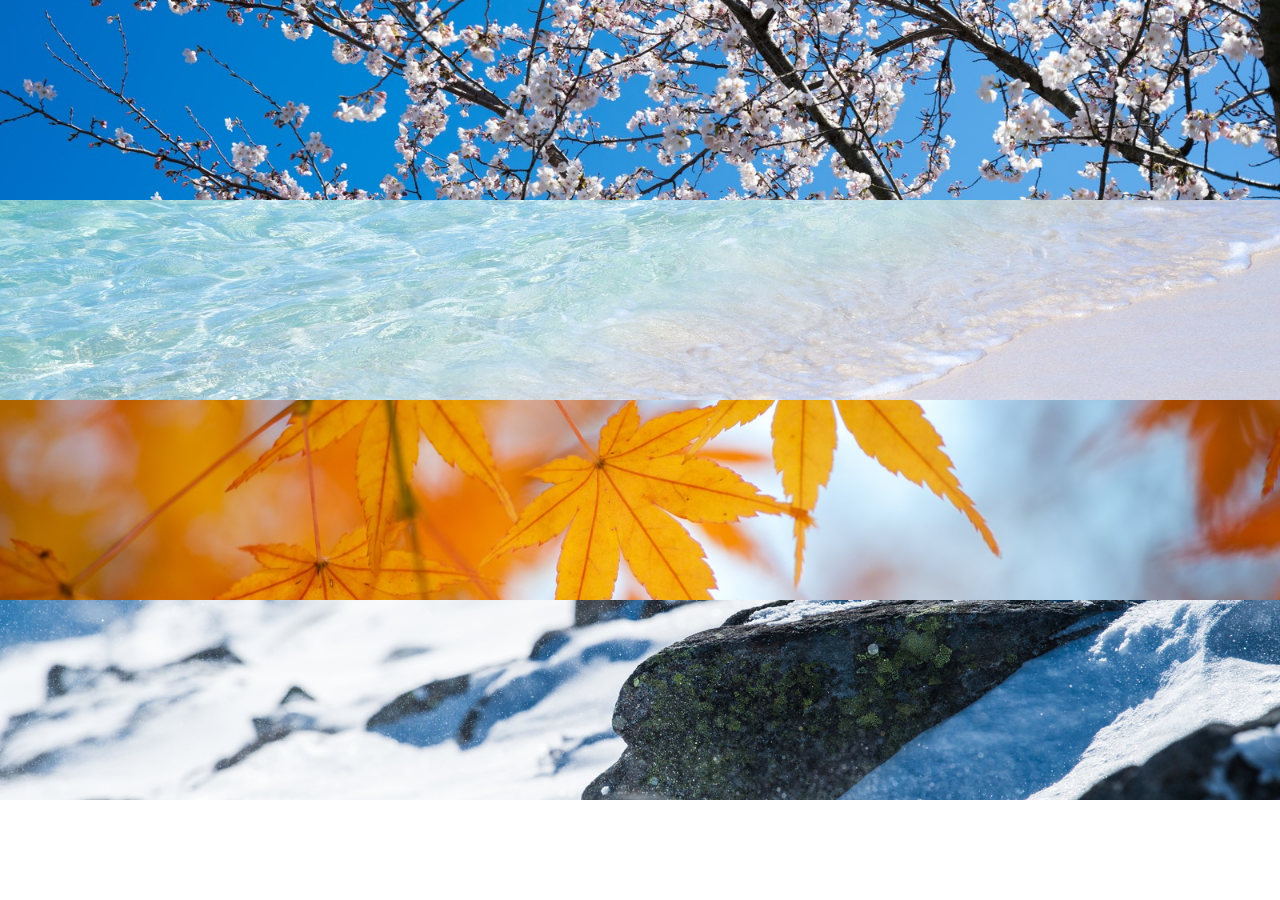
<file: exercise/chapter6/index.html>
<!DOCTYPE html>
<html lang="ja">
  <head>
    <meta charset="UTF-8" />
    <link rel="stylesheet" href="style.css" />
    <title>chapter6</title>
  </head>
  
  <body>
    <div class="box1"> </div>
    <div class="box2"> </div>
    <div class="box3"> </div>
    <div class="box4"> </div>
  </body>
  </html>
</file>
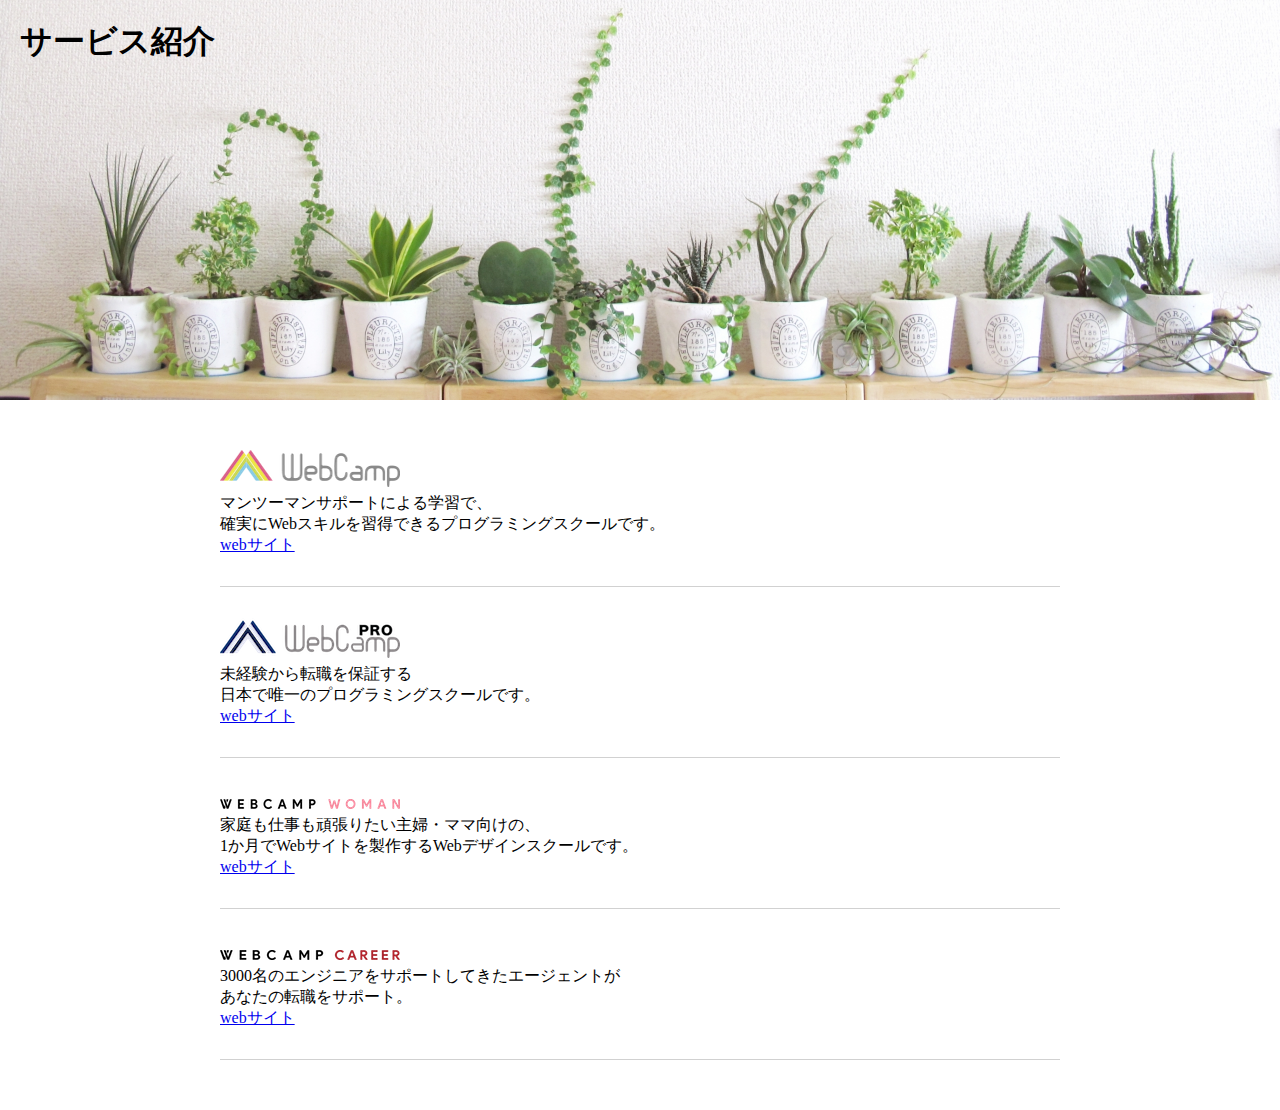
<file: exercise/chapter7/index.html>
<!DOCTYPE html>
<html lang="ja">
  <head>
    <meta charset="UTF-8" />
    <link rel="stylesheet" href="style.css" />
    <title>chapter7</title>
  </head>
  <body>
    <section class="main-visual">
      <h1 class="headline">サービス紹介</h1>
    </section>
    
    <main>
       <section class="section1">
        <h2>
        <img src="img/wc-logo.png" />
        </h2>
        <p>
          マンツーマンサポートによる学習で、<br />
          確実にWebスキルを習得できるプログラミングスクールです。
        </p>
       <a href="https://web-camp.io/">webサイト</a>
      </section>
      <section class="section2">
        <h2>
        <img src="img/wcp-logo.png" />
        </h2>
        <p>
         未経験から転職を保証する<br />
         日本で唯一のプログラミングスクールです。
        </p>
       <a href="https://web-camp.io/commit/">webサイト</a>
      </section>
       <section class="section3">
         <h2>
        <img src="img/wcw-logo.png" />
        </h2>
        <p>
         家庭も仕事も頑張りたい主婦・ママ向けの、<br />
         1か月でWebサイトを製作するWebデザインスクールです。
        </p>
       <a href="http://web-camp.io/woman/">webサイト</a>
      </section>
         <section class="section4">
        <h2>
          <img src="img/wcc-logo.png" />
        </h2>
        <p>
         3000名のエンジニアをサポートしてきたエージェントが<br />
         あなたの転職をサポート。
        </p>
       <a href="https://web-camp.io/">webサイト</a>
      </section>
    </main>
  </body>
</html>
</file>
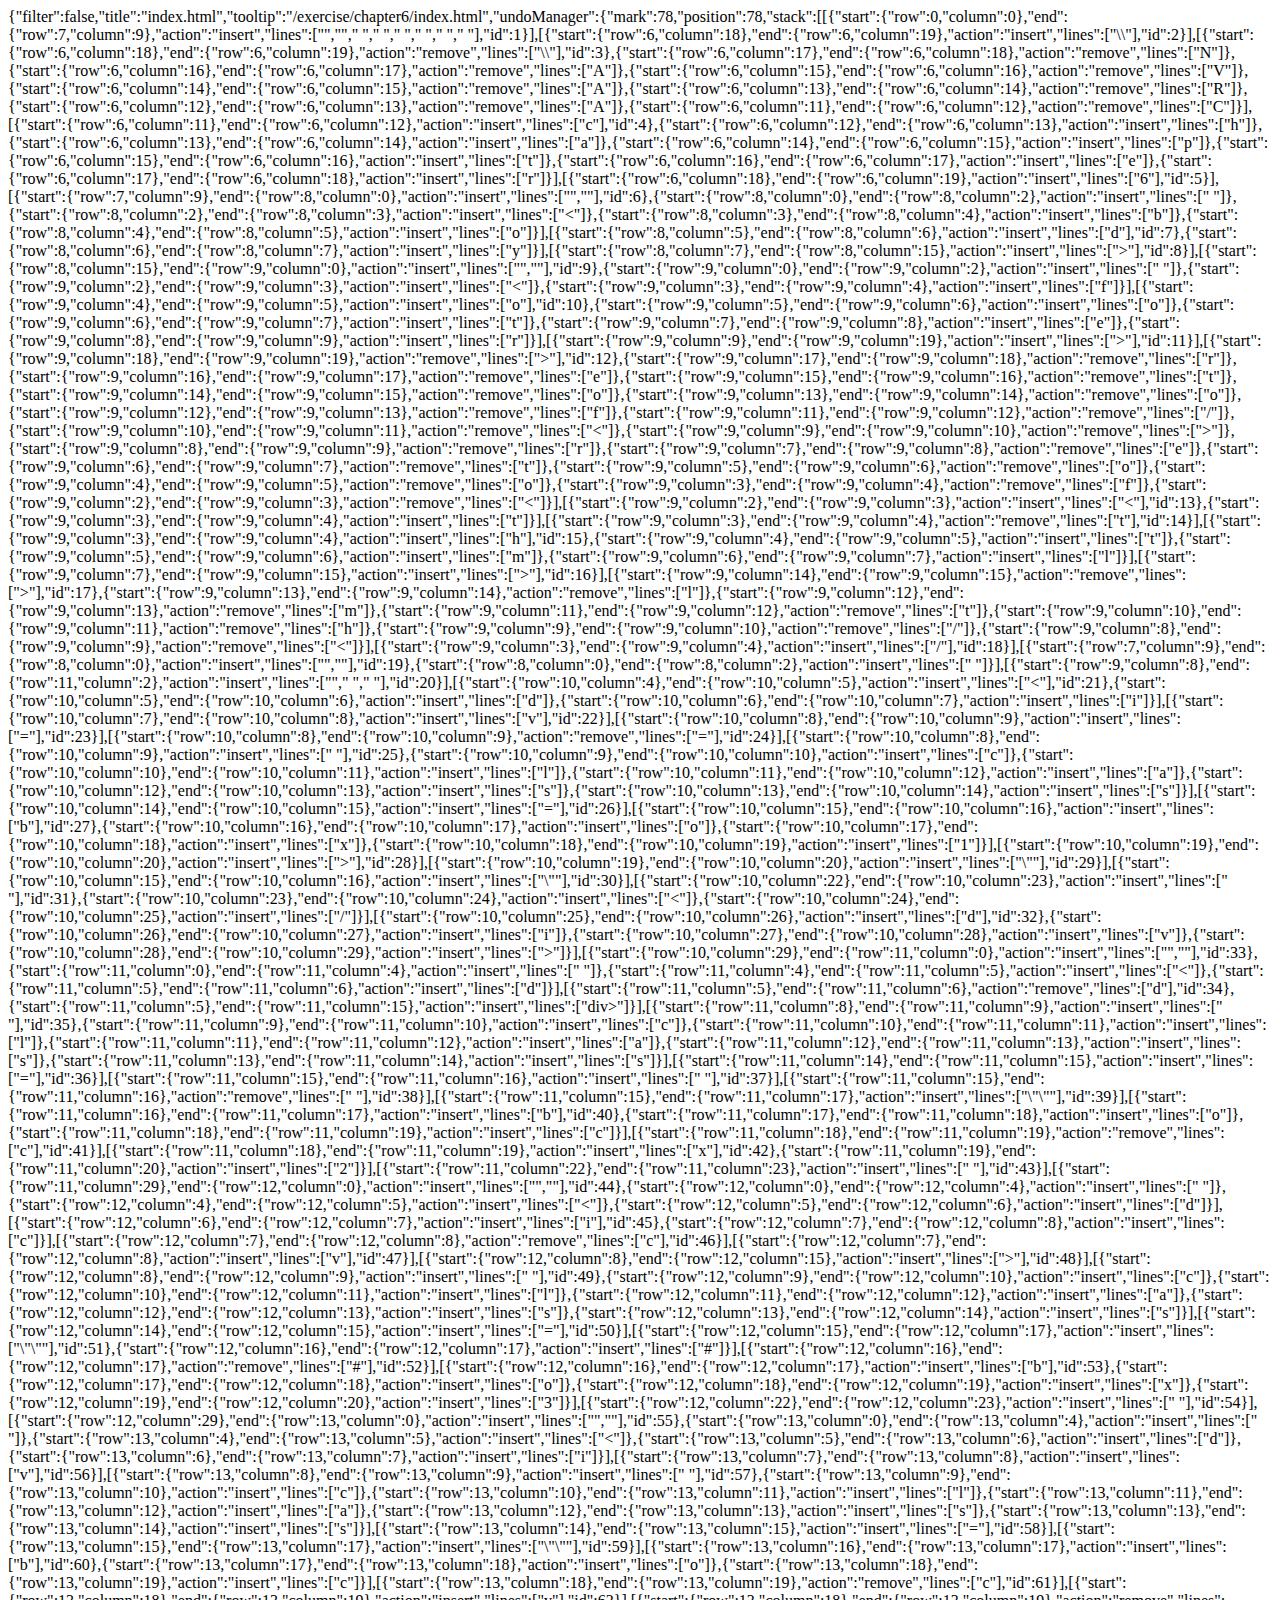
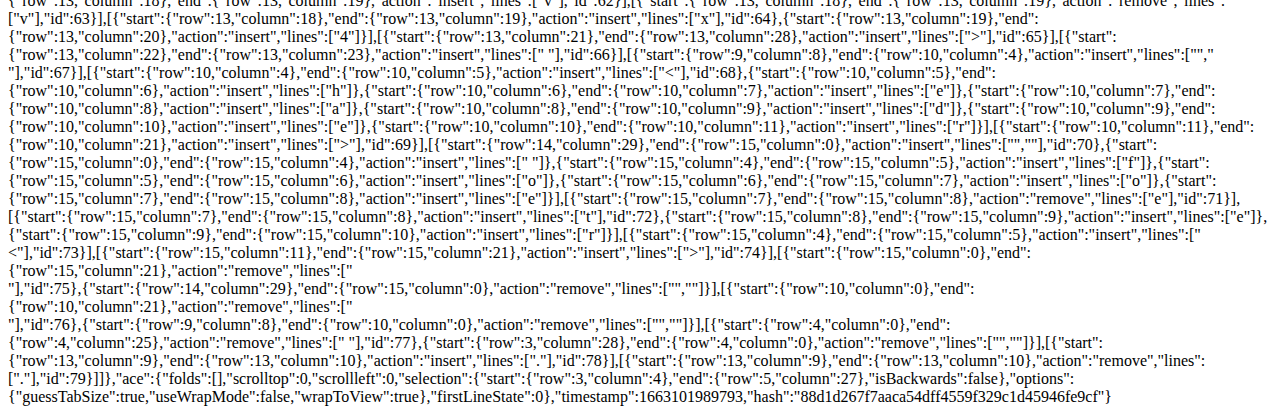
<file: .c9/metadata/environment/exercise/chapter6/index.html>
{"filter":false,"title":"index.html","tooltip":"/exercise/chapter6/index.html","undoManager":{"mark":78,"position":78,"stack":[[{"start":{"row":0,"column":0},"end":{"row":7,"column":9},"action":"insert","lines":["<!DOCTYPE html>","<html lang=\"ja\">","  <head>","    <meta charset=\"UTF-8\" />","    <!-- CSSファイルの読み込み -->","    <link rel=\"stylesheet\" href=\"style.css\" />","    <title>CARAVAN</title>","  </head>"],"id":1}],[{"start":{"row":6,"column":18},"end":{"row":6,"column":19},"action":"insert","lines":["\\"],"id":2}],[{"start":{"row":6,"column":18},"end":{"row":6,"column":19},"action":"remove","lines":["\\"],"id":3},{"start":{"row":6,"column":17},"end":{"row":6,"column":18},"action":"remove","lines":["N"]},{"start":{"row":6,"column":16},"end":{"row":6,"column":17},"action":"remove","lines":["A"]},{"start":{"row":6,"column":15},"end":{"row":6,"column":16},"action":"remove","lines":["V"]},{"start":{"row":6,"column":14},"end":{"row":6,"column":15},"action":"remove","lines":["A"]},{"start":{"row":6,"column":13},"end":{"row":6,"column":14},"action":"remove","lines":["R"]},{"start":{"row":6,"column":12},"end":{"row":6,"column":13},"action":"remove","lines":["A"]},{"start":{"row":6,"column":11},"end":{"row":6,"column":12},"action":"remove","lines":["C"]}],[{"start":{"row":6,"column":11},"end":{"row":6,"column":12},"action":"insert","lines":["c"],"id":4},{"start":{"row":6,"column":12},"end":{"row":6,"column":13},"action":"insert","lines":["h"]},{"start":{"row":6,"column":13},"end":{"row":6,"column":14},"action":"insert","lines":["a"]},{"start":{"row":6,"column":14},"end":{"row":6,"column":15},"action":"insert","lines":["p"]},{"start":{"row":6,"column":15},"end":{"row":6,"column":16},"action":"insert","lines":["t"]},{"start":{"row":6,"column":16},"end":{"row":6,"column":17},"action":"insert","lines":["e"]},{"start":{"row":6,"column":17},"end":{"row":6,"column":18},"action":"insert","lines":["r"]}],[{"start":{"row":6,"column":18},"end":{"row":6,"column":19},"action":"insert","lines":["6"],"id":5}],[{"start":{"row":7,"column":9},"end":{"row":8,"column":0},"action":"insert","lines":["",""],"id":6},{"start":{"row":8,"column":0},"end":{"row":8,"column":2},"action":"insert","lines":["  "]},{"start":{"row":8,"column":2},"end":{"row":8,"column":3},"action":"insert","lines":["<"]},{"start":{"row":8,"column":3},"end":{"row":8,"column":4},"action":"insert","lines":["b"]},{"start":{"row":8,"column":4},"end":{"row":8,"column":5},"action":"insert","lines":["o"]}],[{"start":{"row":8,"column":5},"end":{"row":8,"column":6},"action":"insert","lines":["d"],"id":7},{"start":{"row":8,"column":6},"end":{"row":8,"column":7},"action":"insert","lines":["y"]}],[{"start":{"row":8,"column":7},"end":{"row":8,"column":15},"action":"insert","lines":["></body>"],"id":8}],[{"start":{"row":8,"column":15},"end":{"row":9,"column":0},"action":"insert","lines":["",""],"id":9},{"start":{"row":9,"column":0},"end":{"row":9,"column":2},"action":"insert","lines":["  "]},{"start":{"row":9,"column":2},"end":{"row":9,"column":3},"action":"insert","lines":["<"]},{"start":{"row":9,"column":3},"end":{"row":9,"column":4},"action":"insert","lines":["f"]}],[{"start":{"row":9,"column":4},"end":{"row":9,"column":5},"action":"insert","lines":["o"],"id":10},{"start":{"row":9,"column":5},"end":{"row":9,"column":6},"action":"insert","lines":["o"]},{"start":{"row":9,"column":6},"end":{"row":9,"column":7},"action":"insert","lines":["t"]},{"start":{"row":9,"column":7},"end":{"row":9,"column":8},"action":"insert","lines":["e"]},{"start":{"row":9,"column":8},"end":{"row":9,"column":9},"action":"insert","lines":["r"]}],[{"start":{"row":9,"column":9},"end":{"row":9,"column":19},"action":"insert","lines":["></footer>"],"id":11}],[{"start":{"row":9,"column":18},"end":{"row":9,"column":19},"action":"remove","lines":[">"],"id":12},{"start":{"row":9,"column":17},"end":{"row":9,"column":18},"action":"remove","lines":["r"]},{"start":{"row":9,"column":16},"end":{"row":9,"column":17},"action":"remove","lines":["e"]},{"start":{"row":9,"column":15},"end":{"row":9,"column":16},"action":"remove","lines":["t"]},{"start":{"row":9,"column":14},"end":{"row":9,"column":15},"action":"remove","lines":["o"]},{"start":{"row":9,"column":13},"end":{"row":9,"column":14},"action":"remove","lines":["o"]},{"start":{"row":9,"column":12},"end":{"row":9,"column":13},"action":"remove","lines":["f"]},{"start":{"row":9,"column":11},"end":{"row":9,"column":12},"action":"remove","lines":["/"]},{"start":{"row":9,"column":10},"end":{"row":9,"column":11},"action":"remove","lines":["<"]},{"start":{"row":9,"column":9},"end":{"row":9,"column":10},"action":"remove","lines":[">"]},{"start":{"row":9,"column":8},"end":{"row":9,"column":9},"action":"remove","lines":["r"]},{"start":{"row":9,"column":7},"end":{"row":9,"column":8},"action":"remove","lines":["e"]},{"start":{"row":9,"column":6},"end":{"row":9,"column":7},"action":"remove","lines":["t"]},{"start":{"row":9,"column":5},"end":{"row":9,"column":6},"action":"remove","lines":["o"]},{"start":{"row":9,"column":4},"end":{"row":9,"column":5},"action":"remove","lines":["o"]},{"start":{"row":9,"column":3},"end":{"row":9,"column":4},"action":"remove","lines":["f"]},{"start":{"row":9,"column":2},"end":{"row":9,"column":3},"action":"remove","lines":["<"]}],[{"start":{"row":9,"column":2},"end":{"row":9,"column":3},"action":"insert","lines":["<"],"id":13},{"start":{"row":9,"column":3},"end":{"row":9,"column":4},"action":"insert","lines":["t"]}],[{"start":{"row":9,"column":3},"end":{"row":9,"column":4},"action":"remove","lines":["t"],"id":14}],[{"start":{"row":9,"column":3},"end":{"row":9,"column":4},"action":"insert","lines":["h"],"id":15},{"start":{"row":9,"column":4},"end":{"row":9,"column":5},"action":"insert","lines":["t"]},{"start":{"row":9,"column":5},"end":{"row":9,"column":6},"action":"insert","lines":["m"]},{"start":{"row":9,"column":6},"end":{"row":9,"column":7},"action":"insert","lines":["l"]}],[{"start":{"row":9,"column":7},"end":{"row":9,"column":15},"action":"insert","lines":["></html>"],"id":16}],[{"start":{"row":9,"column":14},"end":{"row":9,"column":15},"action":"remove","lines":[">"],"id":17},{"start":{"row":9,"column":13},"end":{"row":9,"column":14},"action":"remove","lines":["l"]},{"start":{"row":9,"column":12},"end":{"row":9,"column":13},"action":"remove","lines":["m"]},{"start":{"row":9,"column":11},"end":{"row":9,"column":12},"action":"remove","lines":["t"]},{"start":{"row":9,"column":10},"end":{"row":9,"column":11},"action":"remove","lines":["h"]},{"start":{"row":9,"column":9},"end":{"row":9,"column":10},"action":"remove","lines":["/"]},{"start":{"row":9,"column":8},"end":{"row":9,"column":9},"action":"remove","lines":["<"]}],[{"start":{"row":9,"column":3},"end":{"row":9,"column":4},"action":"insert","lines":["/"],"id":18}],[{"start":{"row":7,"column":9},"end":{"row":8,"column":0},"action":"insert","lines":["",""],"id":19},{"start":{"row":8,"column":0},"end":{"row":8,"column":2},"action":"insert","lines":["  "]}],[{"start":{"row":9,"column":8},"end":{"row":11,"column":2},"action":"insert","lines":["","    ","  "],"id":20}],[{"start":{"row":10,"column":4},"end":{"row":10,"column":5},"action":"insert","lines":["<"],"id":21},{"start":{"row":10,"column":5},"end":{"row":10,"column":6},"action":"insert","lines":["d"]},{"start":{"row":10,"column":6},"end":{"row":10,"column":7},"action":"insert","lines":["i"]}],[{"start":{"row":10,"column":7},"end":{"row":10,"column":8},"action":"insert","lines":["v"],"id":22}],[{"start":{"row":10,"column":8},"end":{"row":10,"column":9},"action":"insert","lines":["="],"id":23}],[{"start":{"row":10,"column":8},"end":{"row":10,"column":9},"action":"remove","lines":["="],"id":24}],[{"start":{"row":10,"column":8},"end":{"row":10,"column":9},"action":"insert","lines":[" "],"id":25},{"start":{"row":10,"column":9},"end":{"row":10,"column":10},"action":"insert","lines":["c"]},{"start":{"row":10,"column":10},"end":{"row":10,"column":11},"action":"insert","lines":["l"]},{"start":{"row":10,"column":11},"end":{"row":10,"column":12},"action":"insert","lines":["a"]},{"start":{"row":10,"column":12},"end":{"row":10,"column":13},"action":"insert","lines":["s"]},{"start":{"row":10,"column":13},"end":{"row":10,"column":14},"action":"insert","lines":["s"]}],[{"start":{"row":10,"column":14},"end":{"row":10,"column":15},"action":"insert","lines":["="],"id":26}],[{"start":{"row":10,"column":15},"end":{"row":10,"column":16},"action":"insert","lines":["b"],"id":27},{"start":{"row":10,"column":16},"end":{"row":10,"column":17},"action":"insert","lines":["o"]},{"start":{"row":10,"column":17},"end":{"row":10,"column":18},"action":"insert","lines":["x"]},{"start":{"row":10,"column":18},"end":{"row":10,"column":19},"action":"insert","lines":["1"]}],[{"start":{"row":10,"column":19},"end":{"row":10,"column":20},"action":"insert","lines":[">"],"id":28}],[{"start":{"row":10,"column":19},"end":{"row":10,"column":20},"action":"insert","lines":["\""],"id":29}],[{"start":{"row":10,"column":15},"end":{"row":10,"column":16},"action":"insert","lines":["\""],"id":30}],[{"start":{"row":10,"column":22},"end":{"row":10,"column":23},"action":"insert","lines":[" "],"id":31},{"start":{"row":10,"column":23},"end":{"row":10,"column":24},"action":"insert","lines":["<"]},{"start":{"row":10,"column":24},"end":{"row":10,"column":25},"action":"insert","lines":["/"]}],[{"start":{"row":10,"column":25},"end":{"row":10,"column":26},"action":"insert","lines":["d"],"id":32},{"start":{"row":10,"column":26},"end":{"row":10,"column":27},"action":"insert","lines":["i"]},{"start":{"row":10,"column":27},"end":{"row":10,"column":28},"action":"insert","lines":["v"]},{"start":{"row":10,"column":28},"end":{"row":10,"column":29},"action":"insert","lines":[">"]}],[{"start":{"row":10,"column":29},"end":{"row":11,"column":0},"action":"insert","lines":["",""],"id":33},{"start":{"row":11,"column":0},"end":{"row":11,"column":4},"action":"insert","lines":["    "]},{"start":{"row":11,"column":4},"end":{"row":11,"column":5},"action":"insert","lines":["<"]},{"start":{"row":11,"column":5},"end":{"row":11,"column":6},"action":"insert","lines":["d"]}],[{"start":{"row":11,"column":5},"end":{"row":11,"column":6},"action":"remove","lines":["d"],"id":34},{"start":{"row":11,"column":5},"end":{"row":11,"column":15},"action":"insert","lines":["div></div>"]}],[{"start":{"row":11,"column":8},"end":{"row":11,"column":9},"action":"insert","lines":[" "],"id":35},{"start":{"row":11,"column":9},"end":{"row":11,"column":10},"action":"insert","lines":["c"]},{"start":{"row":11,"column":10},"end":{"row":11,"column":11},"action":"insert","lines":["l"]},{"start":{"row":11,"column":11},"end":{"row":11,"column":12},"action":"insert","lines":["a"]},{"start":{"row":11,"column":12},"end":{"row":11,"column":13},"action":"insert","lines":["s"]},{"start":{"row":11,"column":13},"end":{"row":11,"column":14},"action":"insert","lines":["s"]}],[{"start":{"row":11,"column":14},"end":{"row":11,"column":15},"action":"insert","lines":["="],"id":36}],[{"start":{"row":11,"column":15},"end":{"row":11,"column":16},"action":"insert","lines":[" "],"id":37}],[{"start":{"row":11,"column":15},"end":{"row":11,"column":16},"action":"remove","lines":[" "],"id":38}],[{"start":{"row":11,"column":15},"end":{"row":11,"column":17},"action":"insert","lines":["\"\""],"id":39}],[{"start":{"row":11,"column":16},"end":{"row":11,"column":17},"action":"insert","lines":["b"],"id":40},{"start":{"row":11,"column":17},"end":{"row":11,"column":18},"action":"insert","lines":["o"]},{"start":{"row":11,"column":18},"end":{"row":11,"column":19},"action":"insert","lines":["c"]}],[{"start":{"row":11,"column":18},"end":{"row":11,"column":19},"action":"remove","lines":["c"],"id":41}],[{"start":{"row":11,"column":18},"end":{"row":11,"column":19},"action":"insert","lines":["x"],"id":42},{"start":{"row":11,"column":19},"end":{"row":11,"column":20},"action":"insert","lines":["2"]}],[{"start":{"row":11,"column":22},"end":{"row":11,"column":23},"action":"insert","lines":[" "],"id":43}],[{"start":{"row":11,"column":29},"end":{"row":12,"column":0},"action":"insert","lines":["",""],"id":44},{"start":{"row":12,"column":0},"end":{"row":12,"column":4},"action":"insert","lines":["    "]},{"start":{"row":12,"column":4},"end":{"row":12,"column":5},"action":"insert","lines":["<"]},{"start":{"row":12,"column":5},"end":{"row":12,"column":6},"action":"insert","lines":["d"]}],[{"start":{"row":12,"column":6},"end":{"row":12,"column":7},"action":"insert","lines":["i"],"id":45},{"start":{"row":12,"column":7},"end":{"row":12,"column":8},"action":"insert","lines":["c"]}],[{"start":{"row":12,"column":7},"end":{"row":12,"column":8},"action":"remove","lines":["c"],"id":46}],[{"start":{"row":12,"column":7},"end":{"row":12,"column":8},"action":"insert","lines":["v"],"id":47}],[{"start":{"row":12,"column":8},"end":{"row":12,"column":15},"action":"insert","lines":["></div>"],"id":48}],[{"start":{"row":12,"column":8},"end":{"row":12,"column":9},"action":"insert","lines":[" "],"id":49},{"start":{"row":12,"column":9},"end":{"row":12,"column":10},"action":"insert","lines":["c"]},{"start":{"row":12,"column":10},"end":{"row":12,"column":11},"action":"insert","lines":["l"]},{"start":{"row":12,"column":11},"end":{"row":12,"column":12},"action":"insert","lines":["a"]},{"start":{"row":12,"column":12},"end":{"row":12,"column":13},"action":"insert","lines":["s"]},{"start":{"row":12,"column":13},"end":{"row":12,"column":14},"action":"insert","lines":["s"]}],[{"start":{"row":12,"column":14},"end":{"row":12,"column":15},"action":"insert","lines":["="],"id":50}],[{"start":{"row":12,"column":15},"end":{"row":12,"column":17},"action":"insert","lines":["\"\""],"id":51},{"start":{"row":12,"column":16},"end":{"row":12,"column":17},"action":"insert","lines":["#"]}],[{"start":{"row":12,"column":16},"end":{"row":12,"column":17},"action":"remove","lines":["#"],"id":52}],[{"start":{"row":12,"column":16},"end":{"row":12,"column":17},"action":"insert","lines":["b"],"id":53},{"start":{"row":12,"column":17},"end":{"row":12,"column":18},"action":"insert","lines":["o"]},{"start":{"row":12,"column":18},"end":{"row":12,"column":19},"action":"insert","lines":["x"]},{"start":{"row":12,"column":19},"end":{"row":12,"column":20},"action":"insert","lines":["3"]}],[{"start":{"row":12,"column":22},"end":{"row":12,"column":23},"action":"insert","lines":[" "],"id":54}],[{"start":{"row":12,"column":29},"end":{"row":13,"column":0},"action":"insert","lines":["",""],"id":55},{"start":{"row":13,"column":0},"end":{"row":13,"column":4},"action":"insert","lines":["    "]},{"start":{"row":13,"column":4},"end":{"row":13,"column":5},"action":"insert","lines":["<"]},{"start":{"row":13,"column":5},"end":{"row":13,"column":6},"action":"insert","lines":["d"]},{"start":{"row":13,"column":6},"end":{"row":13,"column":7},"action":"insert","lines":["i"]}],[{"start":{"row":13,"column":7},"end":{"row":13,"column":8},"action":"insert","lines":["v"],"id":56}],[{"start":{"row":13,"column":8},"end":{"row":13,"column":9},"action":"insert","lines":[" "],"id":57},{"start":{"row":13,"column":9},"end":{"row":13,"column":10},"action":"insert","lines":["c"]},{"start":{"row":13,"column":10},"end":{"row":13,"column":11},"action":"insert","lines":["l"]},{"start":{"row":13,"column":11},"end":{"row":13,"column":12},"action":"insert","lines":["a"]},{"start":{"row":13,"column":12},"end":{"row":13,"column":13},"action":"insert","lines":["s"]},{"start":{"row":13,"column":13},"end":{"row":13,"column":14},"action":"insert","lines":["s"]}],[{"start":{"row":13,"column":14},"end":{"row":13,"column":15},"action":"insert","lines":["="],"id":58}],[{"start":{"row":13,"column":15},"end":{"row":13,"column":17},"action":"insert","lines":["\"\""],"id":59}],[{"start":{"row":13,"column":16},"end":{"row":13,"column":17},"action":"insert","lines":["b"],"id":60},{"start":{"row":13,"column":17},"end":{"row":13,"column":18},"action":"insert","lines":["o"]},{"start":{"row":13,"column":18},"end":{"row":13,"column":19},"action":"insert","lines":["c"]}],[{"start":{"row":13,"column":18},"end":{"row":13,"column":19},"action":"remove","lines":["c"],"id":61}],[{"start":{"row":13,"column":18},"end":{"row":13,"column":19},"action":"insert","lines":["v"],"id":62}],[{"start":{"row":13,"column":18},"end":{"row":13,"column":19},"action":"remove","lines":["v"],"id":63}],[{"start":{"row":13,"column":18},"end":{"row":13,"column":19},"action":"insert","lines":["x"],"id":64},{"start":{"row":13,"column":19},"end":{"row":13,"column":20},"action":"insert","lines":["4"]}],[{"start":{"row":13,"column":21},"end":{"row":13,"column":28},"action":"insert","lines":["></div>"],"id":65}],[{"start":{"row":13,"column":22},"end":{"row":13,"column":23},"action":"insert","lines":[" "],"id":66}],[{"start":{"row":9,"column":8},"end":{"row":10,"column":4},"action":"insert","lines":["","    "],"id":67}],[{"start":{"row":10,"column":4},"end":{"row":10,"column":5},"action":"insert","lines":["<"],"id":68},{"start":{"row":10,"column":5},"end":{"row":10,"column":6},"action":"insert","lines":["h"]},{"start":{"row":10,"column":6},"end":{"row":10,"column":7},"action":"insert","lines":["e"]},{"start":{"row":10,"column":7},"end":{"row":10,"column":8},"action":"insert","lines":["a"]},{"start":{"row":10,"column":8},"end":{"row":10,"column":9},"action":"insert","lines":["d"]},{"start":{"row":10,"column":9},"end":{"row":10,"column":10},"action":"insert","lines":["e"]},{"start":{"row":10,"column":10},"end":{"row":10,"column":11},"action":"insert","lines":["r"]}],[{"start":{"row":10,"column":11},"end":{"row":10,"column":21},"action":"insert","lines":["></header>"],"id":69}],[{"start":{"row":14,"column":29},"end":{"row":15,"column":0},"action":"insert","lines":["",""],"id":70},{"start":{"row":15,"column":0},"end":{"row":15,"column":4},"action":"insert","lines":["    "]},{"start":{"row":15,"column":4},"end":{"row":15,"column":5},"action":"insert","lines":["f"]},{"start":{"row":15,"column":5},"end":{"row":15,"column":6},"action":"insert","lines":["o"]},{"start":{"row":15,"column":6},"end":{"row":15,"column":7},"action":"insert","lines":["o"]},{"start":{"row":15,"column":7},"end":{"row":15,"column":8},"action":"insert","lines":["e"]}],[{"start":{"row":15,"column":7},"end":{"row":15,"column":8},"action":"remove","lines":["e"],"id":71}],[{"start":{"row":15,"column":7},"end":{"row":15,"column":8},"action":"insert","lines":["t"],"id":72},{"start":{"row":15,"column":8},"end":{"row":15,"column":9},"action":"insert","lines":["e"]},{"start":{"row":15,"column":9},"end":{"row":15,"column":10},"action":"insert","lines":["r"]}],[{"start":{"row":15,"column":4},"end":{"row":15,"column":5},"action":"insert","lines":["<"],"id":73}],[{"start":{"row":15,"column":11},"end":{"row":15,"column":21},"action":"insert","lines":["></footer>"],"id":74}],[{"start":{"row":15,"column":0},"end":{"row":15,"column":21},"action":"remove","lines":["    <footer></footer>"],"id":75},{"start":{"row":14,"column":29},"end":{"row":15,"column":0},"action":"remove","lines":["",""]}],[{"start":{"row":10,"column":0},"end":{"row":10,"column":21},"action":"remove","lines":["    <header></header>"],"id":76},{"start":{"row":9,"column":8},"end":{"row":10,"column":0},"action":"remove","lines":["",""]}],[{"start":{"row":4,"column":0},"end":{"row":4,"column":25},"action":"remove","lines":["    <!-- CSSファイルの読み込み -->"],"id":77},{"start":{"row":3,"column":28},"end":{"row":4,"column":0},"action":"remove","lines":["",""]}],[{"start":{"row":13,"column":9},"end":{"row":13,"column":10},"action":"insert","lines":["."],"id":78}],[{"start":{"row":13,"column":9},"end":{"row":13,"column":10},"action":"remove","lines":["."],"id":79}]]},"ace":{"folds":[],"scrolltop":0,"scrollleft":0,"selection":{"start":{"row":3,"column":4},"end":{"row":5,"column":27},"isBackwards":false},"options":{"guessTabSize":true,"useWrapMode":false,"wrapToView":true},"firstLineState":0},"timestamp":1663101989793,"hash":"88d1d267f7aaca54dff4559f329c1d45946fe9cf"}
</file>
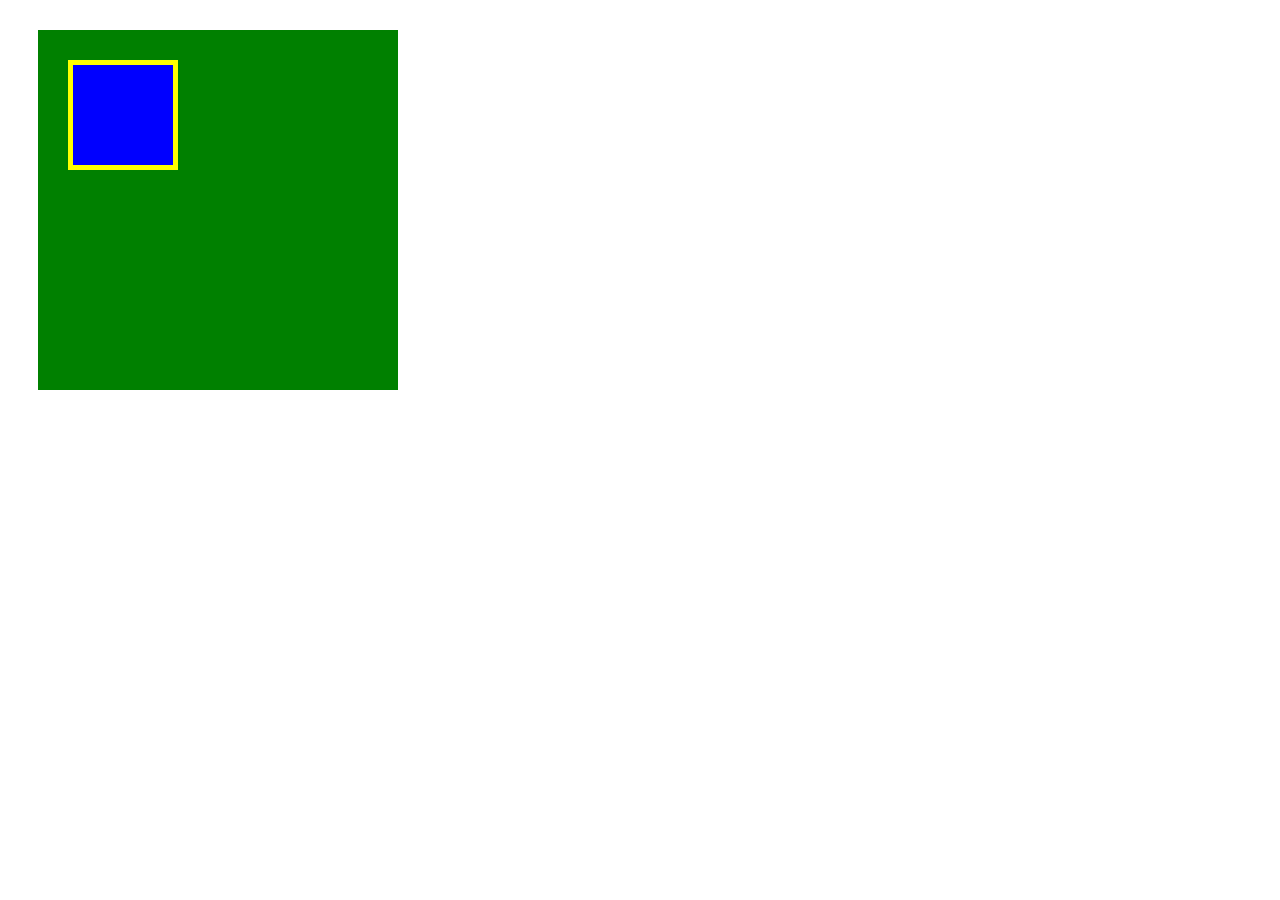
<file: box/box.html>
<!DOTYPE html>
<html lamg="ja">
  <head>
    <meta charset="UTF-8">
    <link rel="stylesheet" href="box.css" />
    <title>BOX</title>
  </head>

  <body>
    <div class="box1">
      <div class="box2"></div>
    </div>
  </body>
</html>
</file>
<file: exercise/chapter6/style.css>
* {
  margin: 0;
  padding: 0;
  box-sizing: border-box;
}

.box1{
  height: 200px;
  background-image: url(img/box1.jpg);
  background-size: cover;
  background-position: center;
}

.box2{
  height: 200px;
  background-image: url(img/box2.jpg);
  background-size: cover;
  background-position: center;
}

.box3{
  height: 200px;
  background-image: url(img/box3.jpg);
  background-position: center;
  background-size: cover;
}

.box4{
  height: 200px;
  background-image: url(img/box4.jpg);
  background-size: cover;
  background-position: center;
}
</file>
<file: exercise/chapter7/style.css>
* {
  margin: 0;
  padding: 0;
  box-sizing: border-box;
}

.main-visual {
  height: 400px;
  width: 100%;
  background-image: url(img/mv.jpg);
  background-position: bottom;
  background-size: cover;
}

.headline{
  padding: 20px;
}

main {
  width: 840px;
  margin: 50px auto;
}

.section1 {
  margin-bottom: 30px;
  border-bottom: 1px solid #d1d1d1;
  padding-bottom: 30px;
}

.section2 {
  margin-bottom: 30px;
  border-bottom: 1px solid #d1d1d1;
  padding-bottom: 30px;
}

.section3 {
  margin-bottom: 30px;
  border-bottom: 1px solid #d1d1d1;
  padding-bottom: 30px;
}

.section4 {
  border-bottom: 1px solid #d1d1d1;
  padding-bottom: 30px;
}
</file>
<file: box/box.css>
.box1 {
  width: 300px;
  height: 300px;
  background-color: #008000;
  margin: 30px;
  padding: 30px;
}
.box2 {
  width: 100px;
  height: 100px;
  background-color: blue;
  border: 5px solid yellow;
}
</file>
